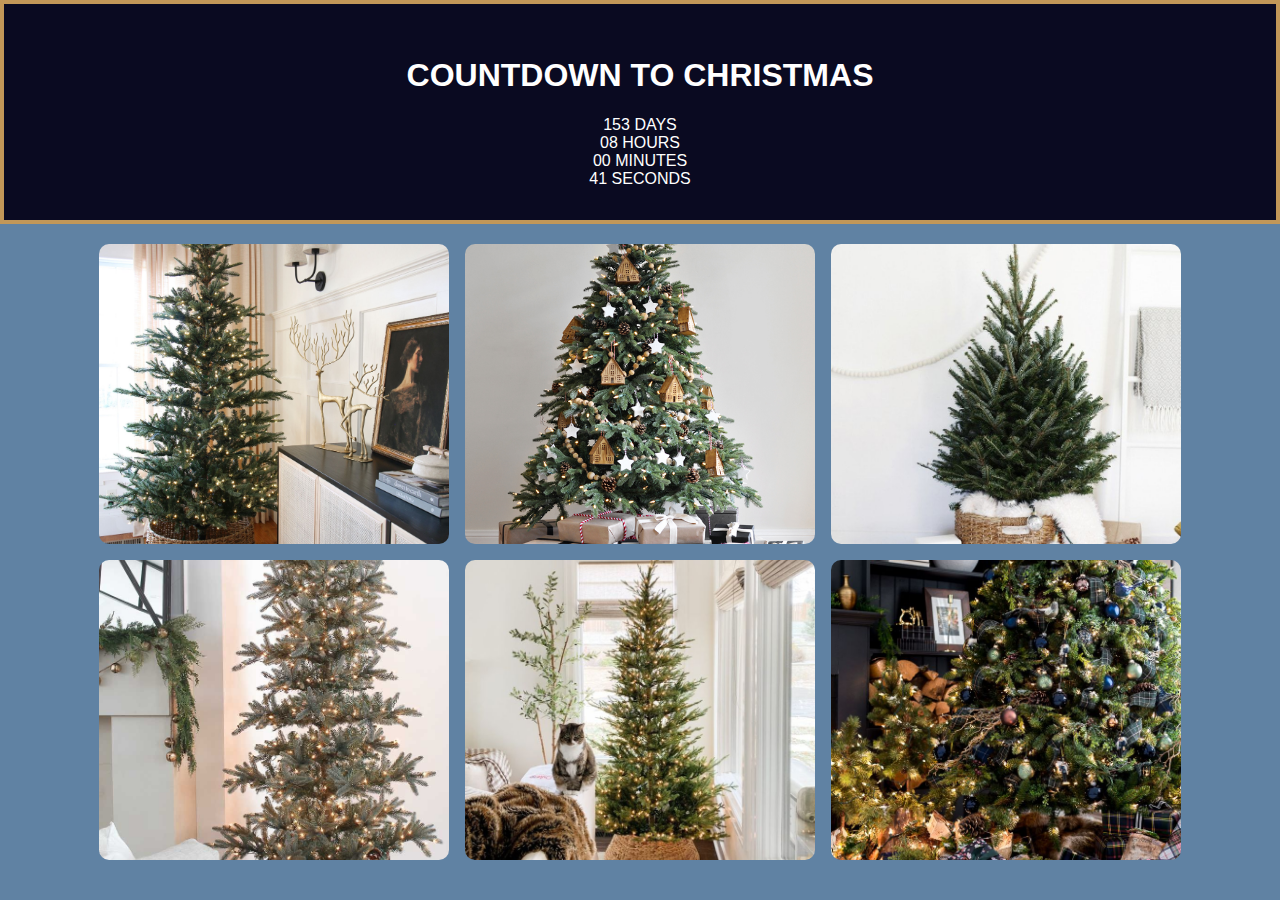
<file: ChristmasCountdown/index.html>
<!DOCTYPE html>
<html lang="en">

<head>
    <meta charset="UTF-8">
    <meta name="viewport" content="width=device-width, initial-scale=1.0">
    <link rel="stylesheet" href="style.css">
    <title>Christmas Countdown</title>

</head>

<body>
    <!--Colocar desde el principio las clases y id que creo que utilizare para el CSS-->

    <header class="header">
        <div class="countdown">
            <h1>Countdown to Christmas</h1>
            <!--div es un contenedor general para casi todo tipo de informacion, es el que mas conozco-->
            <div id="timer">
                <div class="timeBox">
                    <!--span queda mejor usar para agrupar contenidos que van en linea-->
                    <span id="days"> 00 </span>
                    <span>Days</span>
                </div>
                <div class="timeBox">
                    <span id="hours"> 00 </span>
                    <span> Hours </span>
                </div>
                <div class="timeBox">
                    <span id="minutes"> 00 </span>
                    <span> Minutes </span>
                </div>
                <div class="timeBox">
                    <span id="seconds"> 00 </span>
                    <span> Seconds </span>
                </div>
            </div>
        </div>
    </header>
    <div class="collagePic">
        <img src="/ChristmasCountdown/img/Uno.jpeg">
        <img src="/ChristmasCountdown/img/Dos.png">
        <img src="/ChristmasCountdown/img/Tres.jpeg">
        <img src="/ChristmasCountdown/img/Cuatro.jpeg">
        <img src="/ChristmasCountdown/img/Cinco.jpeg">
        <img src="/ChristmasCountdown/img/Seis.jpeg">
    </div>
    <script src="script.js"></script>
</body>

</html>
</file>
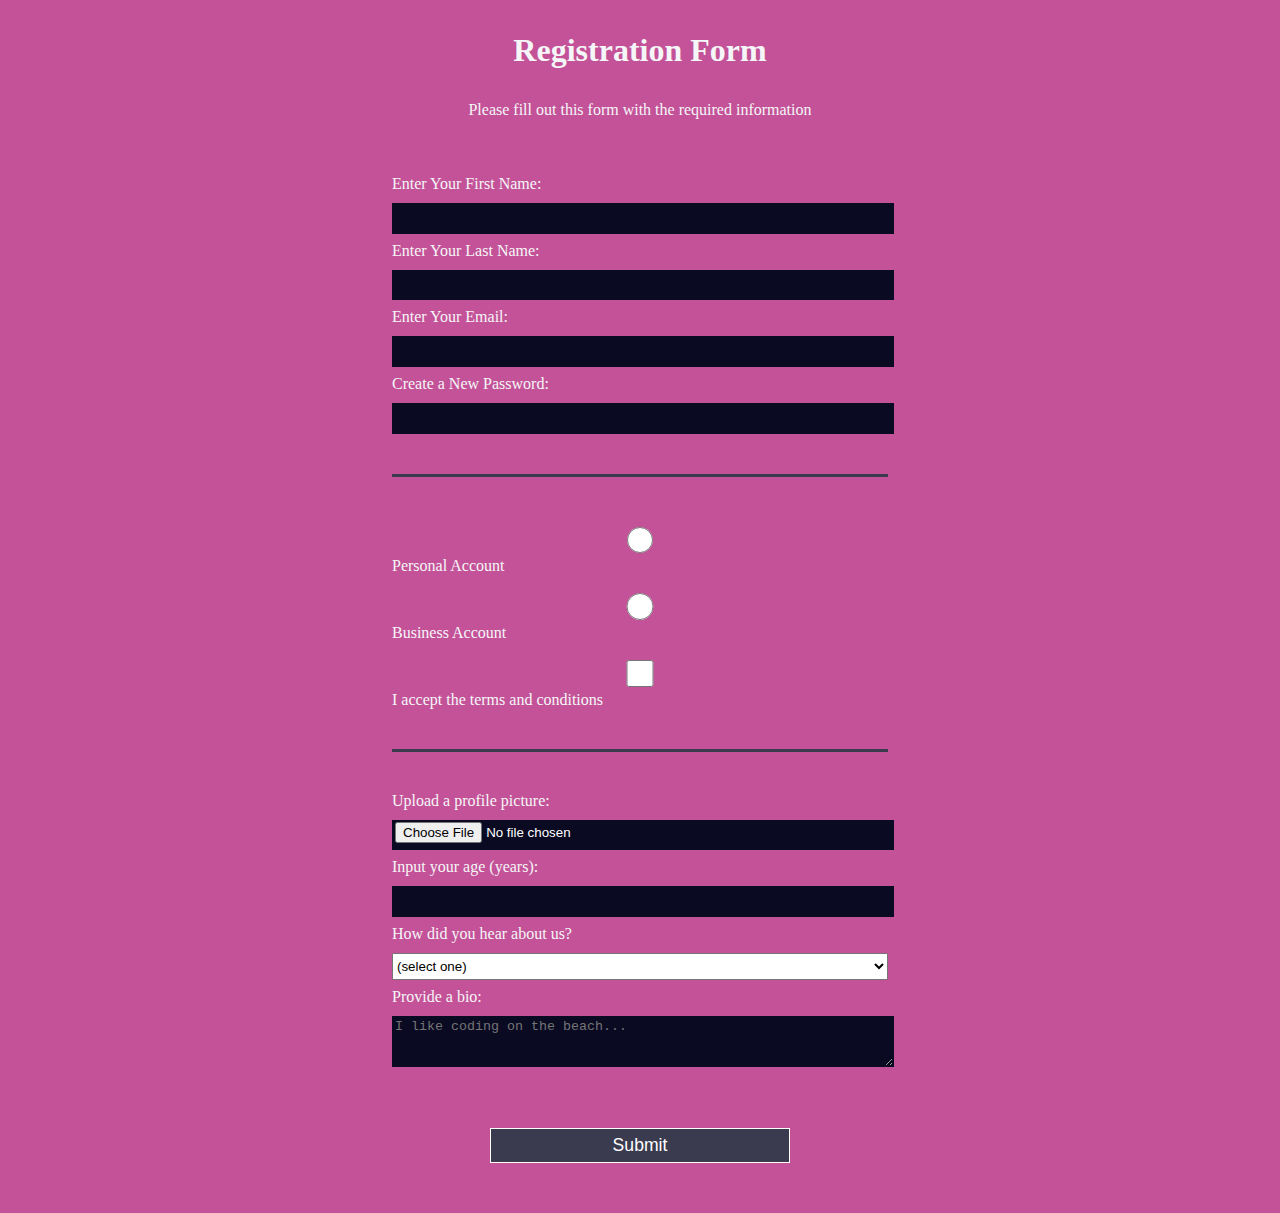
<file: Formulario/index.html>
<!DOCTYPE html>
<html lang="en">

<head>
    <meta charset="UTF-8">
    <meta name="viewport" content="width=device-width, initial-scale=1.0">
    <link rel="stylesheet" href="style.css">
    <title>Registration Form</title>
</head>

<body>
    <h1>Registration Form</h1>
    <p>Please fill out this form with the required information</p>
    <!--Etiqueta form sirve para hacer una caja de texto con varias casillas, botones y campos para numeros, sirve para hacer formularios-->
    <form method="post">
        <!--La etiqueta fieldset sirve para agrupar elementos, cuando se usa se crea un recuadro que rodea elementos dentro de un formulario-->
        <fieldset>
            <!--La etiqueta label se utiliza en formularios y añade una leyenda explicativa a elementos de campos de entrada, botones o casillas de verificacion. -->
            <label for="first-name">Enter Your First Name:
                <!--La etiqueta input se usa para crear controles interactivos para formularios basados en la web con el fin de recibir datos del usuario-->
                <input id="first-name" type="text" required />
            </label>
            <label for="last-name">Enter Your Last Name: <input id="last-name" type="text" required /></label>
            <label for="email">Enter Your Email: <input id="email" type="email" required /></label>
            <label for="new-password">Create a New Password: <input id="new-password" type="password"
                    pattern="[a-z0-5]{8,}" required /></label>
        </fieldset>
        <fieldset>
            <label for="personal-account"><input id="personal-account" type="radio" name="account-type" /> Personal
                Account</label>
            <label for="business-account"><input id="business-account" type="radio" name="account-type" /> Business
                Account</label>
            <label for="terms-and-conditions">
                <input id="terms-and-conditions" type="checkbox" required /> I accept the terms and conditions
            </label>
        </fieldset>
        <fieldset>
            <label for="profile-picture">Upload a profile picture: <input id="profile-picture" type="file" /></label>
            <label for="age">Input your age (years): <input id="age" type="number" min="13" max="120" /></label>
            <label for="referrer">How did you hear about us?
                <!--La etiqueta "select" se usa para representar un control que muestra un menu de opciones y para las opciones contenidas en este menu se usa el elemento "option" -->
                <select id="referrer">
                    <option value="">(select one)</option>
                    <option value="1">News</option>
                    <option value="2">YouTube Channel</option>
                    <option value="3">Forum</option>
                    <option value="4">Other</option>
                </select>
            </label>
            <label for="bio">Provide a bio:
                <textarea id="bio" rows="3" cols="30" placeholder="I like coding on the beach..."></textarea>
            </label>
        </fieldset>
        <input type="submit" value="Submit" />
    </form>
</body>

</html>

<!--Los atributos usados en este formulario son los siguientes:
id: es un identificador unico el cual no debe repetirse en todo el documento.
type: determina el tipo de entrada que se va a utilizar.
required: nos permite hacer que el input de un formulario sea obligatorio.
pattern: nos proporciona una validacion extra en los campos input de nuestro formulario, especifica tipos de caracteres que pueden usarse.
for: Se utiliza para determinar el ID del elemento de entrada al que se debe asociar el titulo.
-->
</file>
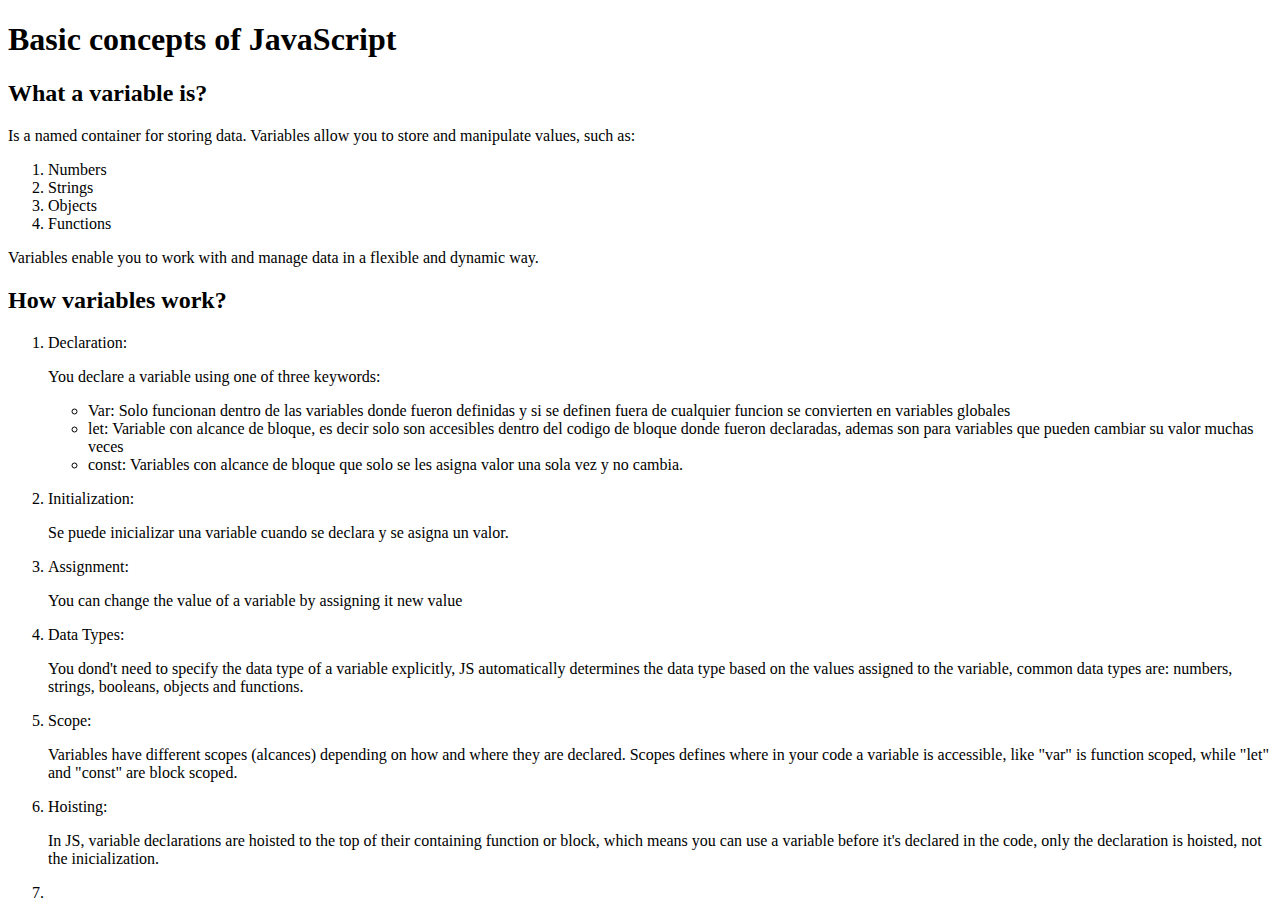
<file: StudGuide/index.html>
<!DOCTYPE html>
<html lang="en">

<head>
    <meta charset="UTF-8">
    <meta name="viewport" content="width=device-width, initial-scale=1.0">
    <title>Basic Concepts of JS</title>
</head>

<!--Entender exactamente las formas y lo que secede para vincular codigo JS en un archivo html, entiendo que con la etiqueta <script></script> sepuede escribir cogido JS dentro de la etiqueta head o body y que no es lo mejor y menos con projectos grandes pero cuando se vincula el archivo externo de JS dentro del archivo html (se recomienda hacerlo hasta abajo despues de la etiqueta de cierre de body) como es que el codigo JS se refleja exactamente en donde nosotros queremos dentro de la estructura de html???-->

<body>
    <h1>Basic concepts of JavaScript</h1>
    <h2>What a variable is?</h2>
    <p>
        Is a named container for storing data. Variables allow you to store and manipulate values, such as:

    <ol>
        <li>Numbers</li>
        <li>Strings</li>
        <li>Objects</li>
        <li>Functions</li>
    </ol>

    Variables enable you to work with and manage data in a flexible and dynamic way.
    </p>
    <h2>How variables work?</h2>
    <ol>
        <li>Declaration: <p>You declare a variable using one of three keywords:
            <ul>
                <li>Var: Solo funcionan dentro de las variables donde fueron definidas y si se definen fuera de
                    cualquier funcion se convierten en variables globales</li>
                <li>let: Variable con alcance de bloque, es decir solo son accesibles dentro del codigo de bloque donde
                    fueron declaradas, ademas son para variables que pueden cambiar su valor muchas veces</li>
                <li>const: Variables con alcance de bloque que solo se les asigna valor una sola vez y no cambia.</li>
            </ul>
            </p>
        </li>
        <li>Initialization: <p>Se puede inicializar una variable cuando se declara y se asigna un valor.</p>
        </li>
        <li>Assignment: <p>You can change the value of a variable by assigning it new value</p>
        </li>
        <li>Data Types: <p>You dond't need to specify the data type of a variable explicitly, JS automatically
                determines the data type based on the values assigned to the variable, common data types are: numbers,
                strings, booleans, objects and functions.</p>
        </li>
        <li>Scope: <p>Variables have different scopes (alcances) depending on how and where they are declared. Scopes
                defines where in your code a variable is accessible, like "var" is function scoped, while "let" and
                "const" are block scoped.</p>
        </li>
        <li>Hoisting: <p>In JS, variable declarations are hoisted to the top of their containing function or block,
                which means you can use a variable before it's declared in the code, only the declaration is hoisted,
                not the inicialization.</p>
        </li>
        <li></li>
    </ol>
</body>

</html>
</file>
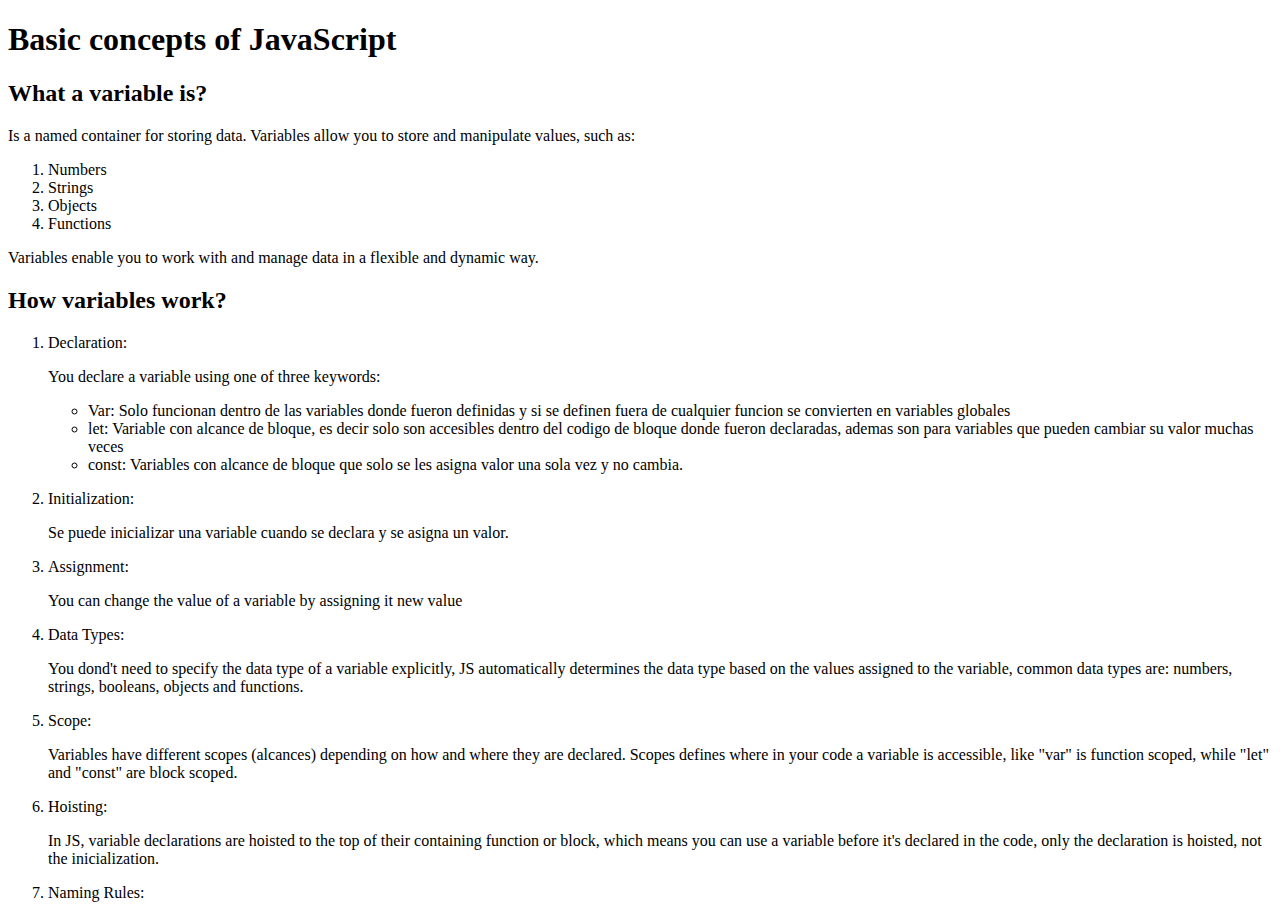
<file: studyGuide/index.html>
<!DOCTYPE html>
<html lang="en">

<head>
    <meta charset="UTF-8">
    <meta name="viewport" content="width=device-width, initial-scale=1.0">
    <link rel="stylesheet" src="estilos.css">
    <title>Basic Concepts of JS</title>
</head>

<!--Entender exactamente las formas y lo que secede para vincular codigo JS en un archivo html, entiendo que con la etiqueta <script></script> sepuede escribir cogido JS dentro de la etiqueta head o body y que no es lo mejor y menos con projectos grandes pero cuando se vincula el archivo externo de JS dentro del archivo html (se recomienda hacerlo hasta abajo despues de la etiqueta de cierre de body) como es que el codigo JS se refleja exactamente en donde nosotros queremos dentro de la estructura de html???-->

<body>
    <h1>Basic concepts of JavaScript</h1>
    <h2>What a variable is?</h2>
    <p>
        Is a named container for storing data. Variables allow you to store and manipulate values, such as:

    <ol>
        <li>Numbers</li>
        <li>Strings</li>
        <li>Objects</li>
        <li>Functions</li>
    </ol>

    Variables enable you to work with and manage data in a flexible and dynamic way.
    </p>
    <h2>How variables work?</h2>
    <ol>
        <li>Declaration: <p>You declare a variable using one of three keywords:
            <ul>
                <li>Var: Solo funcionan dentro de las variables donde fueron definidas y si se definen fuera de
                    cualquier funcion se convierten en variables globales</li>
                <li>let: Variable con alcance de bloque, es decir solo son accesibles dentro del codigo de bloque donde
                    fueron declaradas, ademas son para variables que pueden cambiar su valor muchas veces</li>
                <li>const: Variables con alcance de bloque que solo se les asigna valor una sola vez y no cambia.</li>
            </ul>
            </p>
        </li>
        <li>Initialization: <p>Se puede inicializar una variable cuando se declara y se asigna un valor.</p>
        </li>
        <li>Assignment: <p>You can change the value of a variable by assigning it new value</p>
        </li>
        <li>Data Types: <p>You dond't need to specify the data type of a variable explicitly, JS automatically
                determines the data type based on the values assigned to the variable, common data types are: numbers,
                strings, booleans, objects and functions.</p>
        </li>
        <li>Scope: <p>Variables have different scopes (alcances) depending on how and where they are declared. Scopes
                defines where in your code a variable is accessible, like "var" is function scoped, while "let" and
                "const" are block scoped.</p>
        </li>
        <li>Hoisting: <p>In JS, variable declarations are hoisted to the top of their containing function or block,
                which means you can use a variable before it's declared in the code, only the declaration is hoisted,
                not the inicialization.</p>
        </li>
        <li>Naming Rules: <p></p>
        </li>
    </ol>
</body>

</html>
</file>
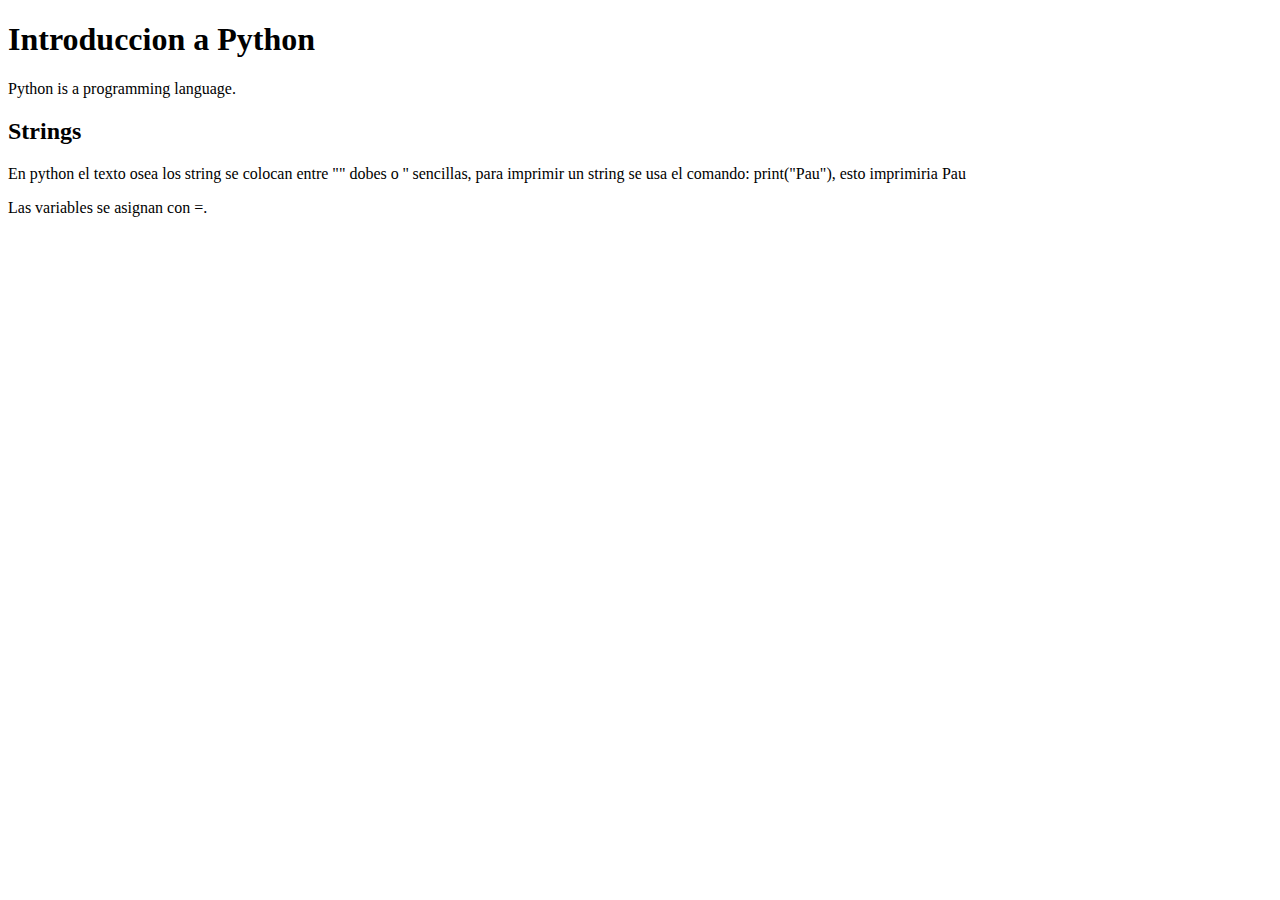
<file: Python/python.html>
<!DOCTYPE html>
<html lang="en">

<head>
    <meta charset="UTF-8">
    <meta name="viewport" content="width=device-width, initial-scale=1.0">
    <title>Python</title>
</head>

<body>
    <h1>Introduccion a Python</h1>
    <p>Python is a programming language. </p>
    <!--    #En python los comentarios se ponen con un simbolo de # al principio.
-->
    <h2>Strings</h2>
    <p>En python el texto osea los string se colocan entre "" dobes o '' sencillas, para imprimir un string se usa el
        comando:
        print("Pau"), esto imprimiria Pau
    </p>
    <p>Las variables se asignan con =. </p>
</body>

</html>
</file>
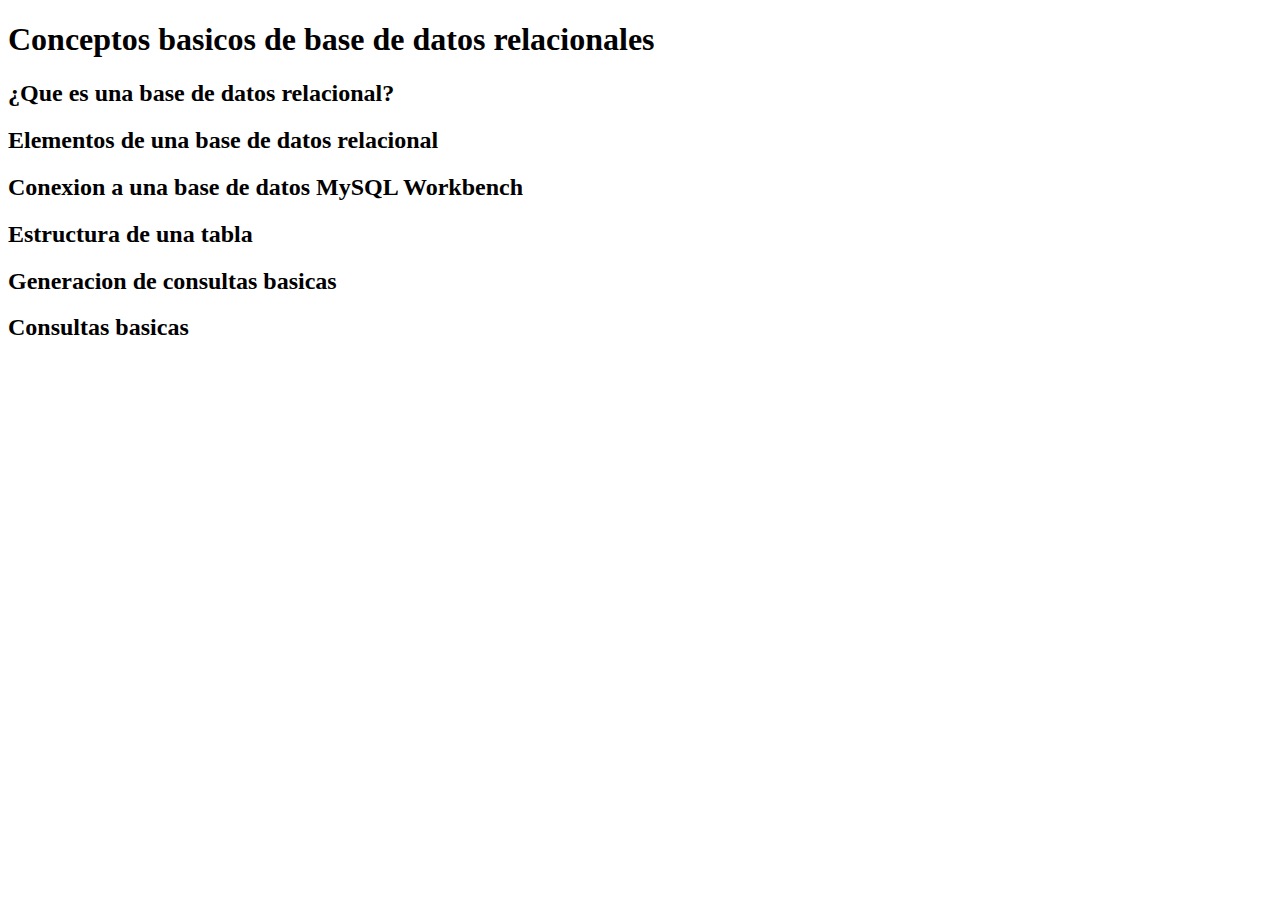
<file: Bases de datos/mySQL/mySQL.html>
<!DOCTYPE html>
<html lang="en">

<head>
    <meta charset="UTF-8">
    <meta name="viewport" content="width=device-width, initial-scale=1.0">
    <title>Base de datos relacional</title>
</head>

<body>
    <h1>Conceptos basicos de base de datos relacionales</h1>
    <h2>¿Que es una base de datos relacional?</h2>
    <p>
    <p>
    <h2>Elementos de una base de datos relacional</h2>
    <p></p>
    <h2>Conexion a una base de datos MySQL Workbench</h2>
    <p></p>
    <h2>Estructura de una tabla</h2>
    <p></p>
    <h2>Generacion de consultas basicas</h2>
    <p></p>
    <h2>Consultas basicas</h2>
    <p></p>
</body>

</html>
</file>
<file: ChristmasCountdown/style.css>
/*Las etiquetas en CSS solo se coloca el nombre espacio y se abren corchetes, dentro de los corchetes se colocan los estilos*/
* {
    box-sizing: border-box;
}

body {
    font-family: 'Arial', sans-serif;
    margin: 0;
    background: #6082a3;

}

/*Duda de este momento: no me queda claro cuando es mejor o con que es mejor trabajar: pixeles, porcentajes o rem o em?? investigar diferencias y usos.*/
.header {
    text-align: center;
    text-transform: uppercase;
    padding: 32px;
    background-color: #0a0a21;
    color: #fff;
    border-bottom: 4px solid #c29758;
    border-top: 4px solid #c29758;
    border-right: 4px solid #c29758;
    border-left: 4px solid #c29758;
}

.collagePic {
    display: flex;
    flex-direction: row;
    flex-wrap: wrap;
    justify-content: center;
    align-items: center;
    gap: 16px;
    /*Ajusta el aspecto correcto de una imagen*/
    max-width: 1400px;
    margin: 0 auto;
    padding: 20px 10px;
}

.collagePic img {
    width: 100%;
    max-width: 350px;
    height: 300px;
    object-fit: cover;
    border-radius: 10px;
}

/*Las clases en CSS primero llevan un punto, luego el nombre y luego corchetes*/
</file>
<file: Formulario/style.css>
body {
    width: 100%;
    height: 100vh;
    margin: 0;
    background-color: #c45298;
    color: #f5f6f7;
    font-family: Tahoma;
    font-size: 16px;
}

/*Si se quieren dar las mismas caracteristicas a dos elementos o mas se pueden escribir en una misma linea solo separados por comas.*/
h1,
p {
    margin: 1em auto;
    text-align: center;
}

form {
    width: 60vw;
    max-width: 500px;
    min-width: 300px;
    margin: 0 auto;
    padding-bottom: 2em;
}

/*Los elementos o etiquetas se indican solo con el nombre y luego corchetes*/
fieldset {
    border: none;
    padding: 2rem 0;
    border-bottom: 3px solid #3b3b4f;
}

/*La pseudo class representa el ultimo elemento de su tipo entre un grupo de elementos iguales, es para hacer el respectuvo cambio solo en el ultimo, en este caso el ultimo de los fieldset*/
fieldset:last-of-type {
    border-bottom: none;
}

label {
    display: block;
    margin: 0.5rem 0;
}

input,
textarea,
select {
    margin: 10px 0 0 0;
    width: 100%;
    min-height: 2em;
}

input,
textarea {
    background-color: #0a0a23;
    border: 1px solid #0a0a23;
    color: #ffffff;
}

/*Y las clases se escriben con un . primero luego el nombre de la clase y luego los corchetes*/
.inline {
    width: unset;
    margin: 0 0.5em 0 0;
    vertical-align: middle;
}

/*A esto se le llama selector de atributo, es decir, se escribe el nombre de la etiqueta o elemento y entre parentesis cuadrados se coloca el atributo con algun valor en especifico, entonces las caracteristicas se le cambian solo a las etiquetas con esa clase o atributo con ese valor en especifico, en este ejemplo solo a los inputo type con valor submit*/
input[type="submit"] {
    display: block;
    width: 60%;
    margin: 1em auto;
    height: 2em;
    font-size: 1.1rem;
    background-color: #3b3b4f;
    border-color: white;
    min-width: 300px;
}

input[type="file"] {
    padding: 1px 2px;
}

a {
    color: #dfdfe2;
}
</file>
